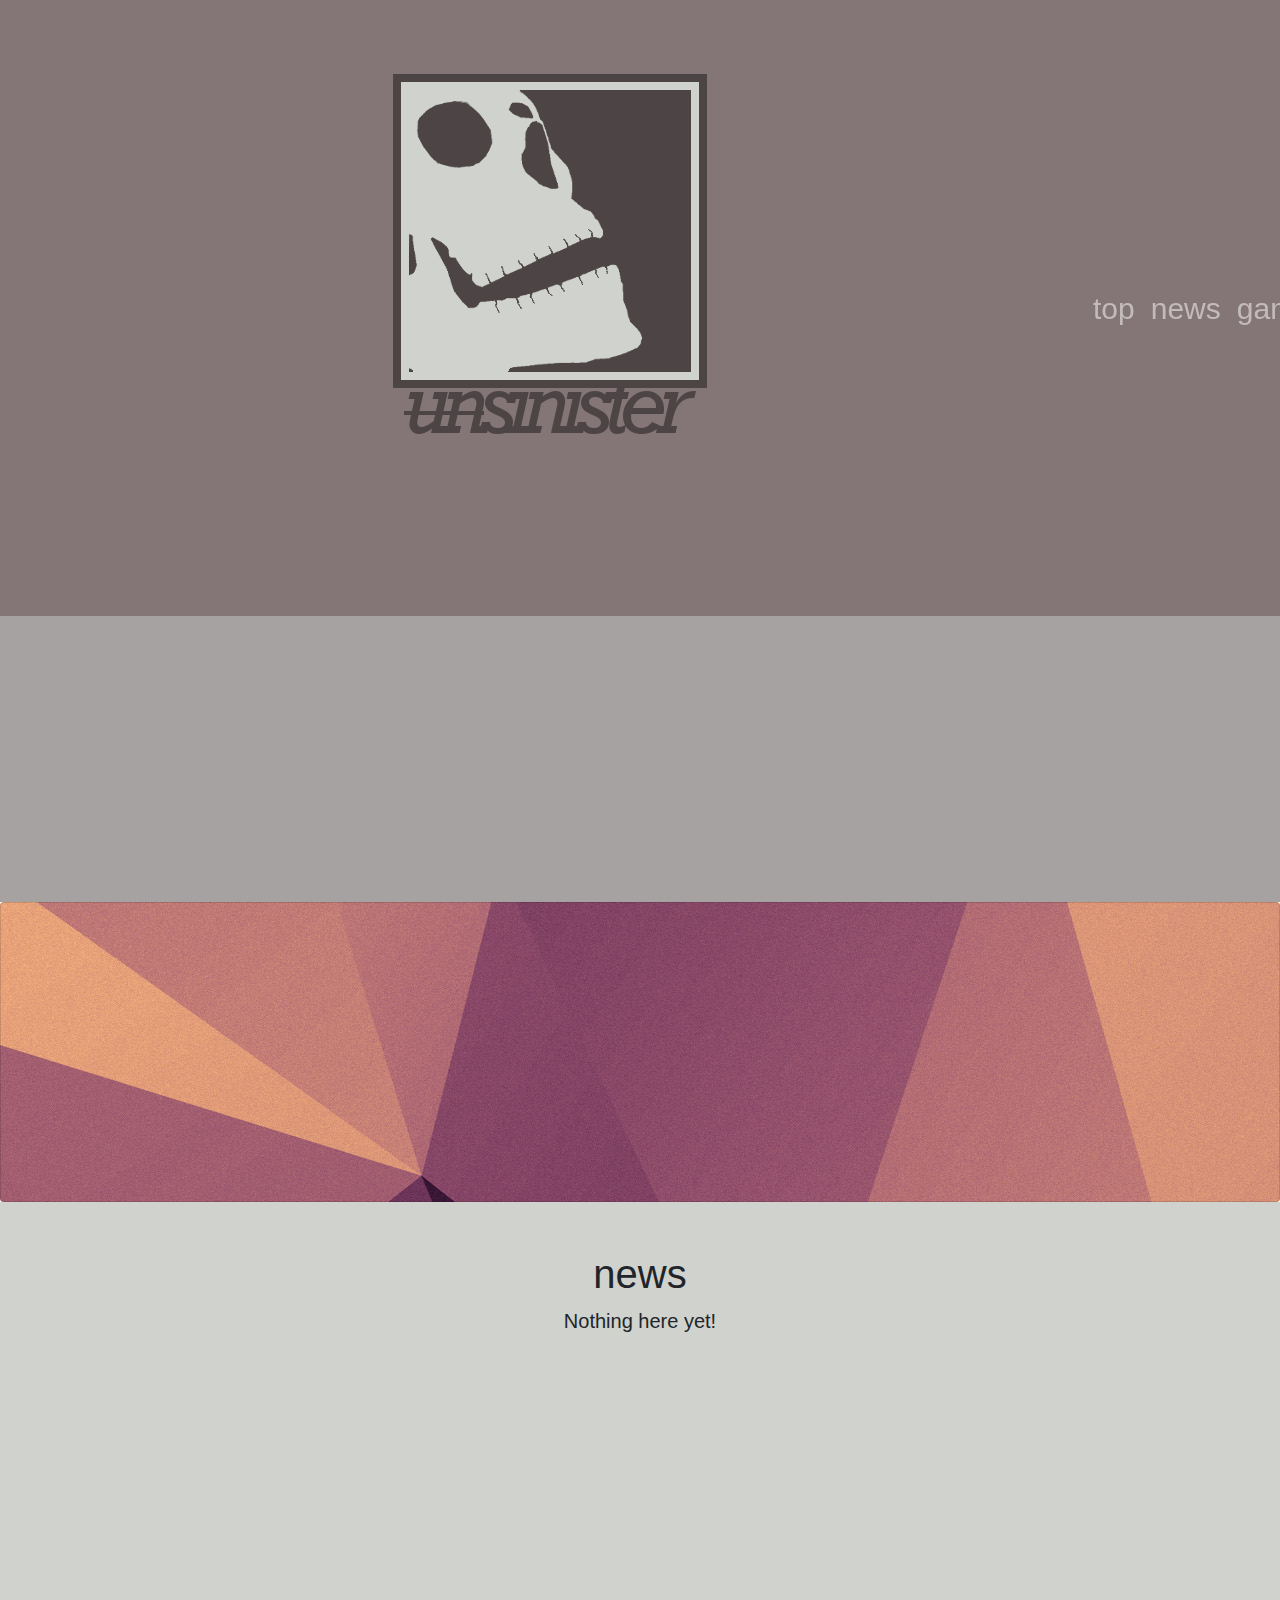
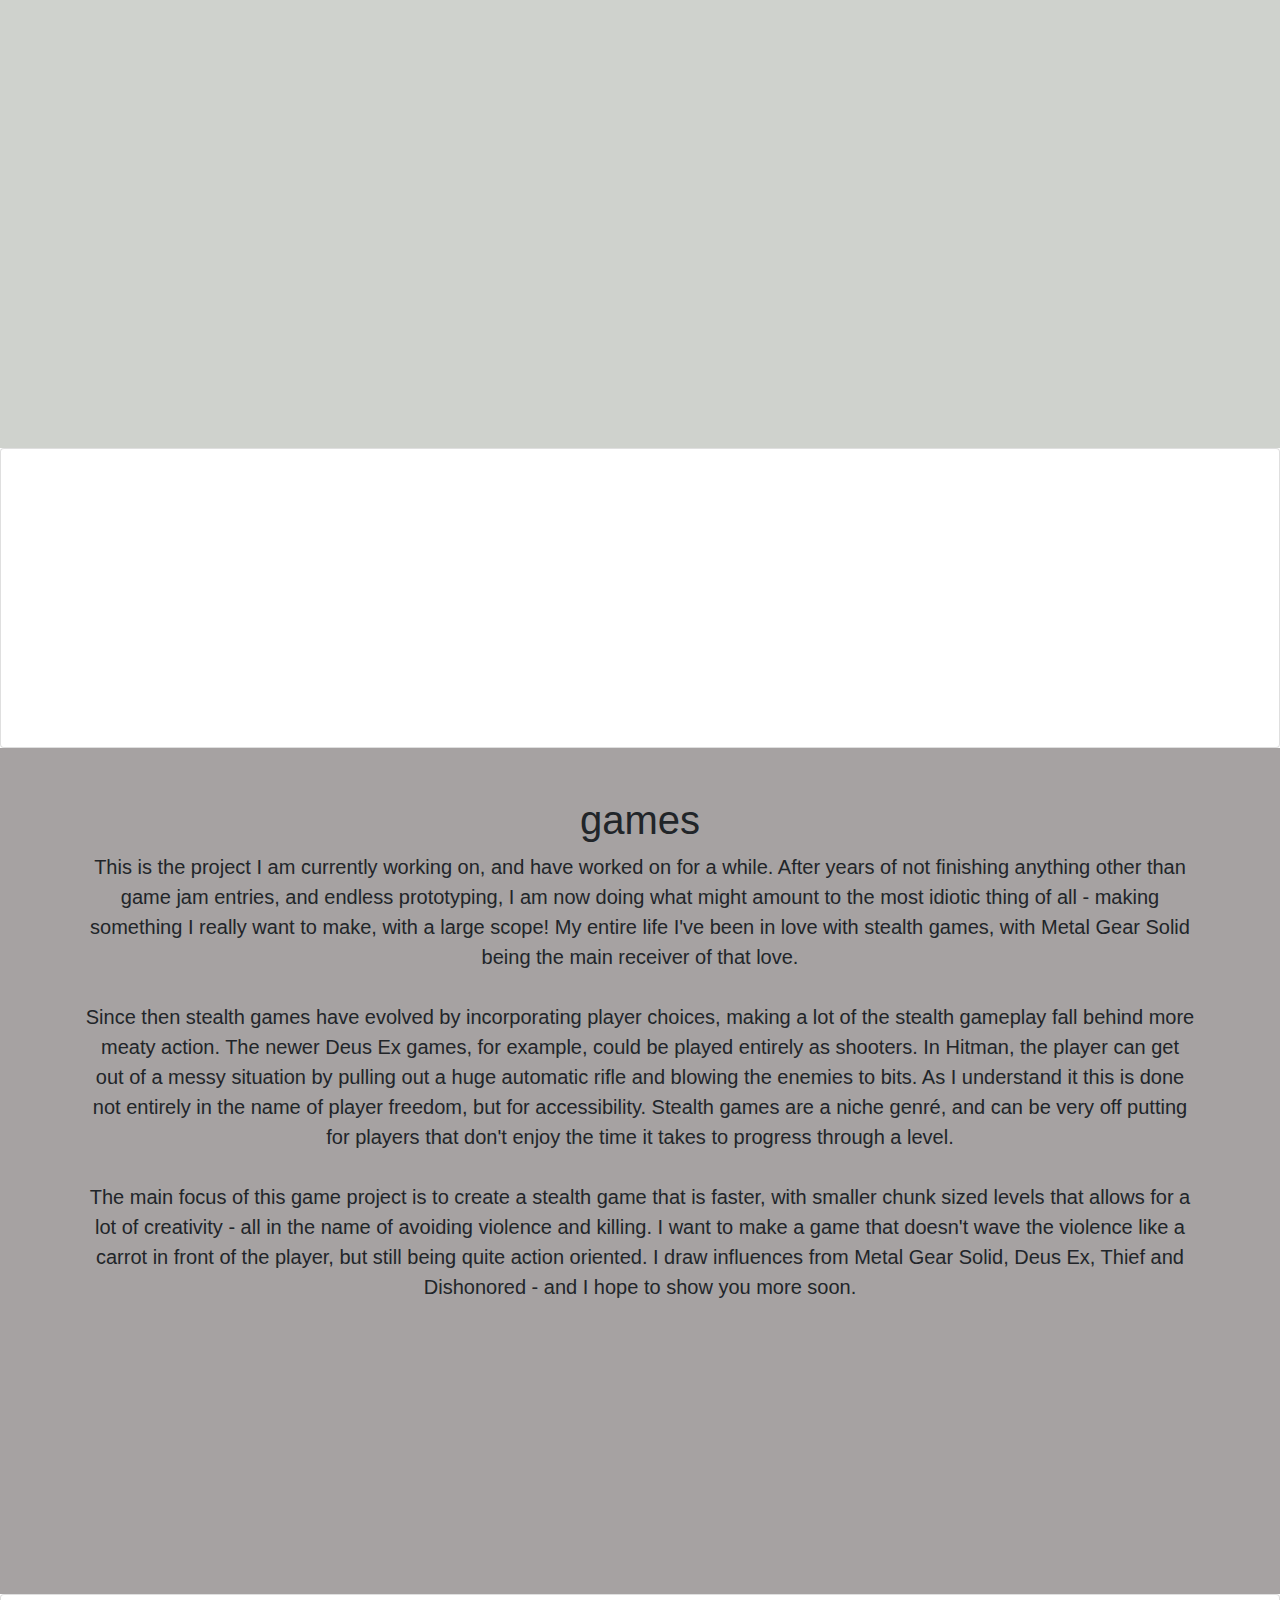
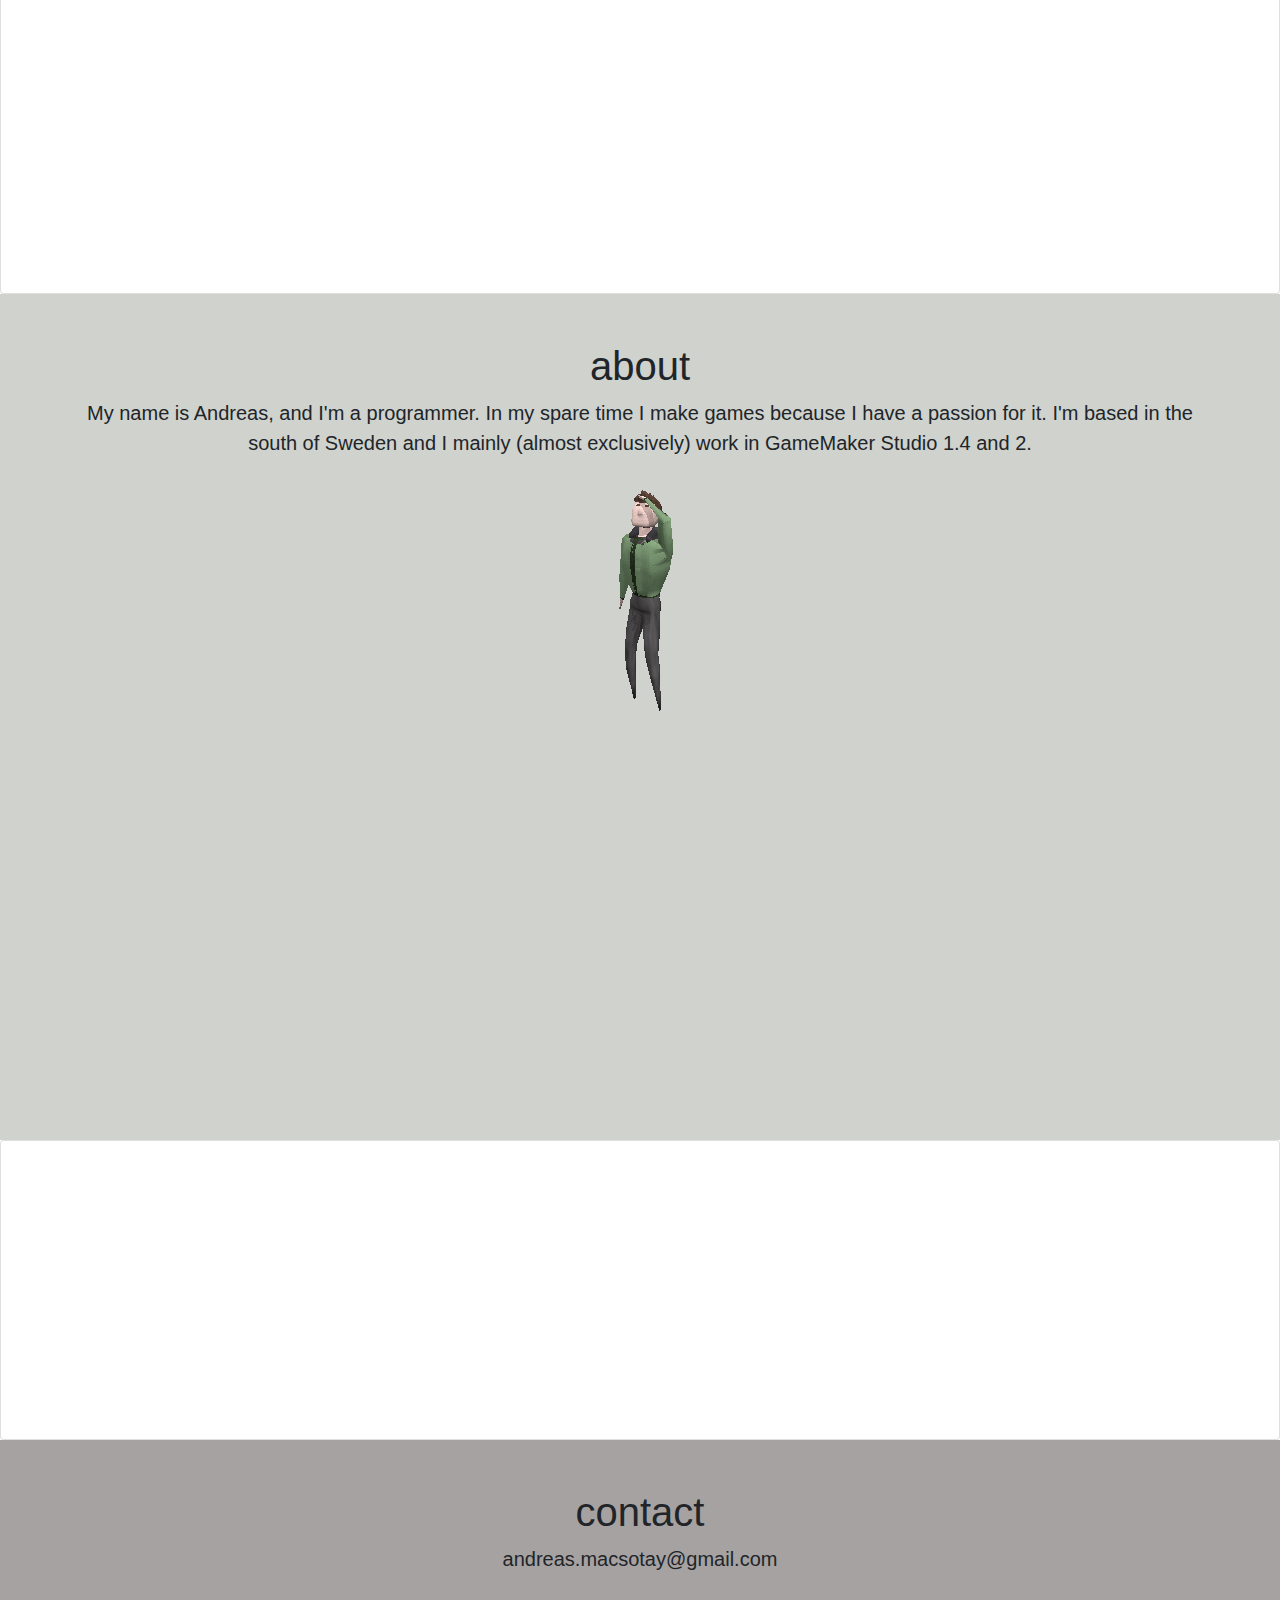
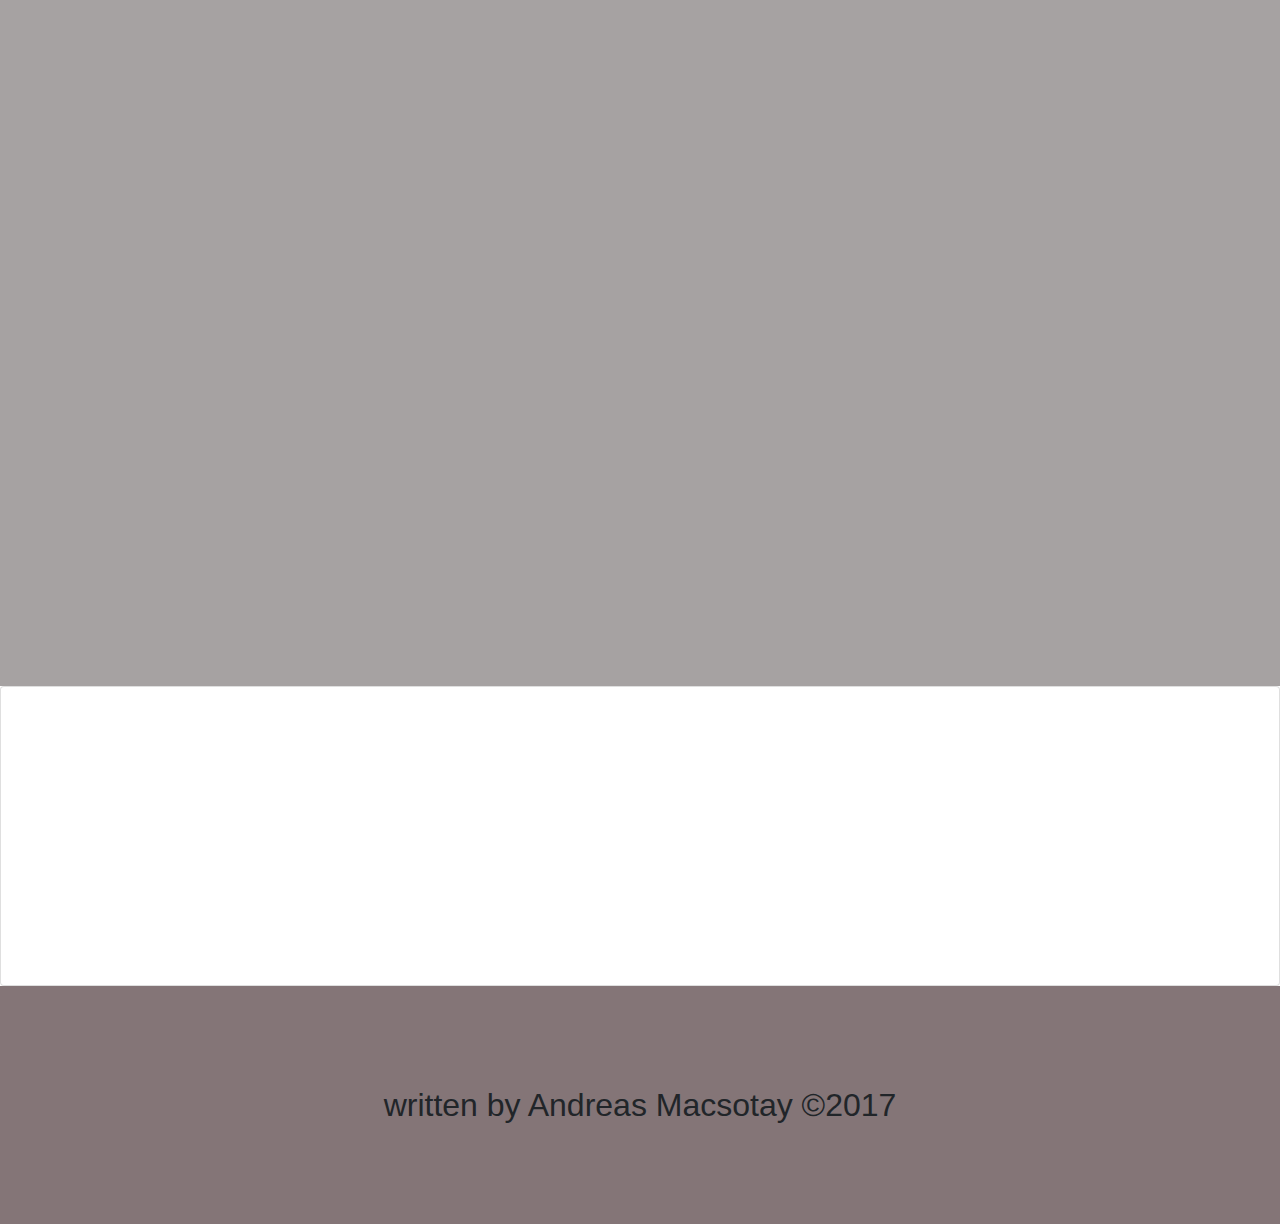
<file: index.html>
<!DOCTYPE html>
<html lang="en">

  <head>

    <meta charset="utf-8">
    <meta name="viewport" content="width=device-width, initial-scale=1, shrink-to-fit=no">
    <meta name="description" content="">
    <meta name="author" content="">

    <title>unsinister</title>

    <!-- Bootstrap core CSS -->
    <link href="vendor/bootstrap/css/bootstrap.min.css" rel="stylesheet">

    <!-- Custom styles for this template -->
    <style>
      body {
        padding-top: 54px;
      }
      @media (min-width: 992px) {
        body {
          padding-top: 56px;
        }
      }

    </style>
    <link rel="stylesheet" href="./site.css">
    <script type="text/javascript" src="./utils.js"></script>
    <script type="text/javascript" src="./vendor/jquery/jquery.min.js"></script>
  </head>

  <body>
    <!-- Navigation -->
    <nav class="navbar navbar-expand-lg navbar-dark bg-topnav fixed-top">
      <div class="container">
        <!-- Title area -->
        <div id="title">
          <img src="./unsinisterlogo.png" alt="Ok, kinda sinister.">
        </div>
        <button class="navbar-toggler" type="button" data-toggle="collapse" data-target="#navbarResponsive" aria-controls="navbarResponsive" aria-expanded="false" aria-label="Toggle navigation">
          <span class="navbar-toggler-icon"></span>
        </button>
        <div class="collapse navbar-collapse" id="navbarResponsive">
          <ul class="navbar-nav">
            <li id="nav-top" class="nav-item">
              <a class="nav-link" href="#">top</a>
            </li>
            <li id="nav-news" class="nav-item">
              <a class="nav-link" href="#">news</a>
            </li>
            <li id="nav-games" class="nav-item">
              <a class="nav-link" href="#">games</a>
            </li>
            <li id="nav-about" class="nav-item">
              <a class="nav-link" href="#">about</a>
            </li>
            <li id="nav-contact" class="nav-item">
              <a class="nav-link" href="#">contact</a>
            </li>
          </ul>
        </div>
      </div>
    </nav>

    <!-- Page Content -->
    <div class="sect" id="welcome">
      <div class="container">
        <div class="row">
          <div class="col-lg-12 text-center">
            <h2 class="mt-5">unsinister</h2>
            <p class="lead">
              [uhn-sin-uh-ster]<br>
              adjective <br>
              The opposite of "sinister". Not threatening, nor evil.<br><br>
              Here you 
            </p>
          </div>
        </div>
      </div>
    </div>
   
    <div class="card card-1">
    </div>
    
   <div class="sect" id="news">
      <div class="container">
        <div class="row">
          <div class="col-lg-12 text-center">
            <h1 class="mt-5">news</h1>
            <p class="lead">Nothing here yet!
            </p>
          </div>
        </div>
      </div>
    </div>

    <div class="card card-2">
    </div>

    <div class="sect" id="games">
      <div class="container">
        <div class="row">
          <div class="col-lg-12 text-center">
            <h1 class="mt-5">games</h1>
            <p class="lead">
                This is the project I am currently working on, and have worked on for a while. After years of not finishing anything other than game jam entries, and endless prototyping,
                I am now doing what might amount to the most idiotic thing of all - making something I really want to make, with a large scope! My entire life I've been in love with stealth
                games, with Metal Gear Solid being the main receiver of that love.<br/><br/>
                
                Since then stealth games have evolved by incorporating player choices, making a lot of the stealth gameplay
                fall behind more meaty action. The newer Deus Ex games, for example, could be played entirely as shooters. In Hitman, the player can get out of a messy situation by pulling out
                a huge automatic rifle and blowing the enemies to bits. As I understand it this is done not entirely in the name of player freedom, but for accessibility. Stealth games are a niche
                genré, and can be very off putting for players that don't enjoy the time it takes to progress through a level.<br/><br/>

                The main focus of this game project is to create a stealth game that is faster, with smaller chunk sized levels that allows for a lot of creativity - all in the name of avoiding
                violence and killing. I want to make a game that doesn't wave the violence like a carrot in front of the player, but still being quite action oriented. I draw influences from Metal Gear Solid,
                Deus Ex, Thief and Dishonored - and I hope to show you more soon.
            </p>
          </div>
        </div>
      </div>
    </div>

    <div class="card card-3">
    </div>

    <div class="sect" id="about">
      <div class="container">
        <div class="row">
          <div class="col-lg-12 text-center">
            <h1 class="mt-5">about</h1>
            <p class="lead">
                My name is Andreas, and I'm a programmer. In my spare time I make games because I have a passion for it. I'm based in the south of Sweden and I mainly (almost exclusively) work
                in GameMaker Studio 1.4 and 2.
            </p>
            <img src="me.png" alt="Me">
          </div>
        </div>
      </div>
    </div>

    <div class="card card-4">
    </div>

    <div id="contact">
      <div class="container sect">
          <div class="row">
            <div class="col-lg-12 text-center">
              <h1 class="mt-5">contact</h1>
              <p class="lead">
                andreas.macsotay@gmail.com
              </p>
            </div>
          </div>
        </div>
      </div>
    <!-- Bootstrap core JavaScript -->
    <script src="vendor/jquery/jquery.min.js"></script>
    <script src="vendor/bootstrap/js/bootstrap.bundle.min.js"></script>
    
    <div class="card card-5">
    </div>

  </body>
  <footer>
      <h2 id="txt-footer" class="label-instruction">written by Andreas Macsotay ©2017</h2>
  </footer>
  <script type="text/javascript">
    init();
  </script>
</html>
</file>
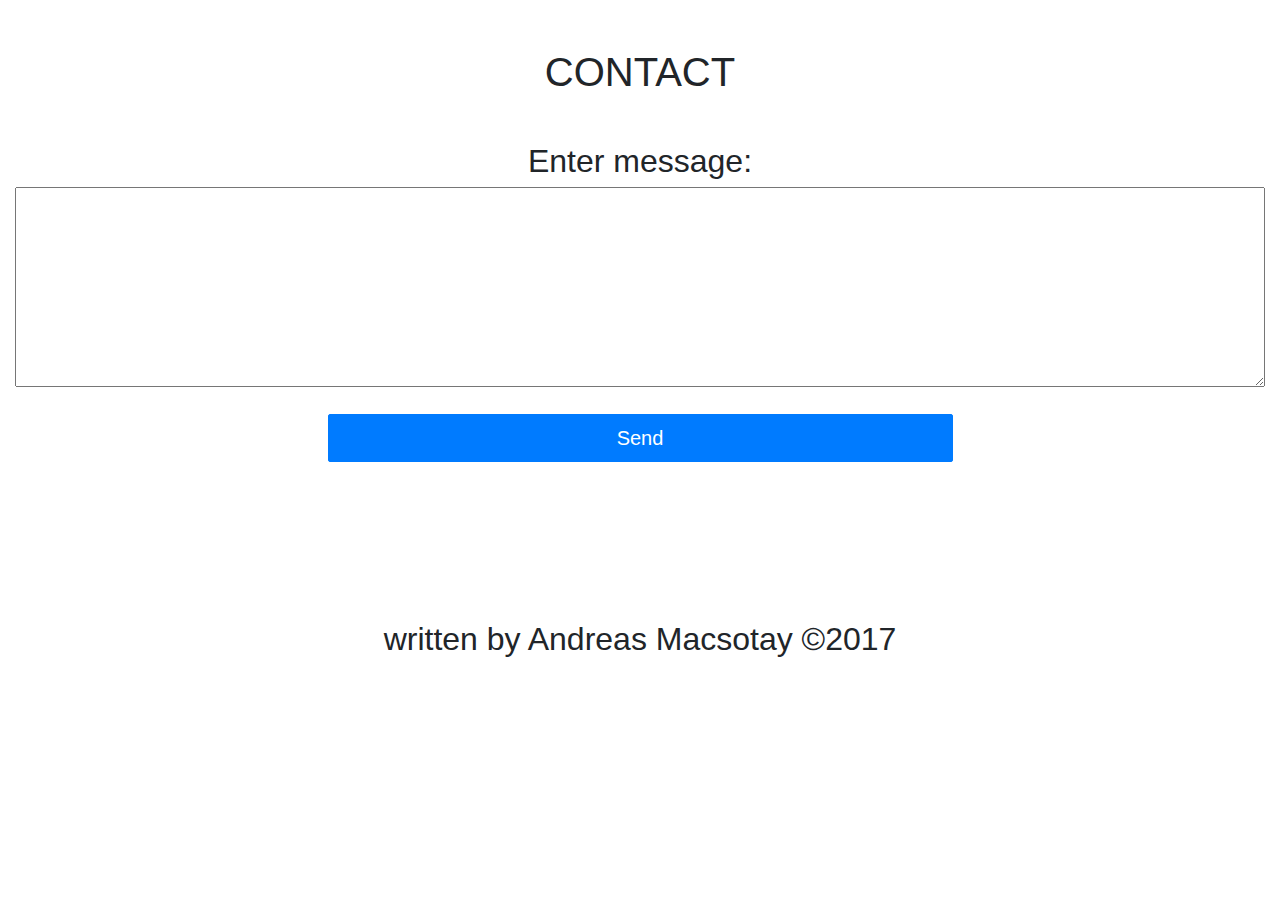
<file: contact.html>
<!DOCTYPE HTML>
<html>
    <head>
        <link rel="stylesheet" href="./resources/bootstrap/css/bootstrap.css">
        <link rel="stylesheet" href="./resources/font-awesome/css/font-awesome.css">
        <link rel="stylesheet" href="./style.css">
        <script type="text/javascript" src="./resources/utils.js"></script>
        <script type="text/javascript" src="./resources/d3/d3.js"></script>
        <script type="text/javascript" src="./resources/jquery/jquery-3.2.1.min.js"></script>
        <script type="text/javascript" src="./resources/handlebars/handlebars-v4.0.10.js"></script>
        <!-- <script type="text/javascript" src="./resources/js/bootstrap.js"></script> // Requires "Popper.js" -->
    </head>
    <body>
        <div class="row">
            <!--#include file="menu.html"-->          
            <div class="col-md-12">
                <div class="wrapper">
                    <div id="title">
                        <h1 id="label-title">CONTACT</h1>
                    </div>
                    <div id="status-message" class="label-instruction">
                        <label id="txt-status-message"></label>
                        <i class="fa fa-times-circle-o" aria-hidden="true"></i>
                    </div>

                    <h2 class="label-instruction">Enter message:</h2>
                    <textarea id="txt-user-input"></textarea>
                    <button class="btn btn-primary btn-lg" id="btn-user-input" onclick="save_data()">Send</button>
                </div>
            </div>
        </div>
    </body>
    <footer>
            <h2 id="txt-footer" class="label-instruction">written by Andreas Macsotay ©2017</h2>
    </footer>
    <script type="text/javascript">
        init();
    </script>
</html>
</file>
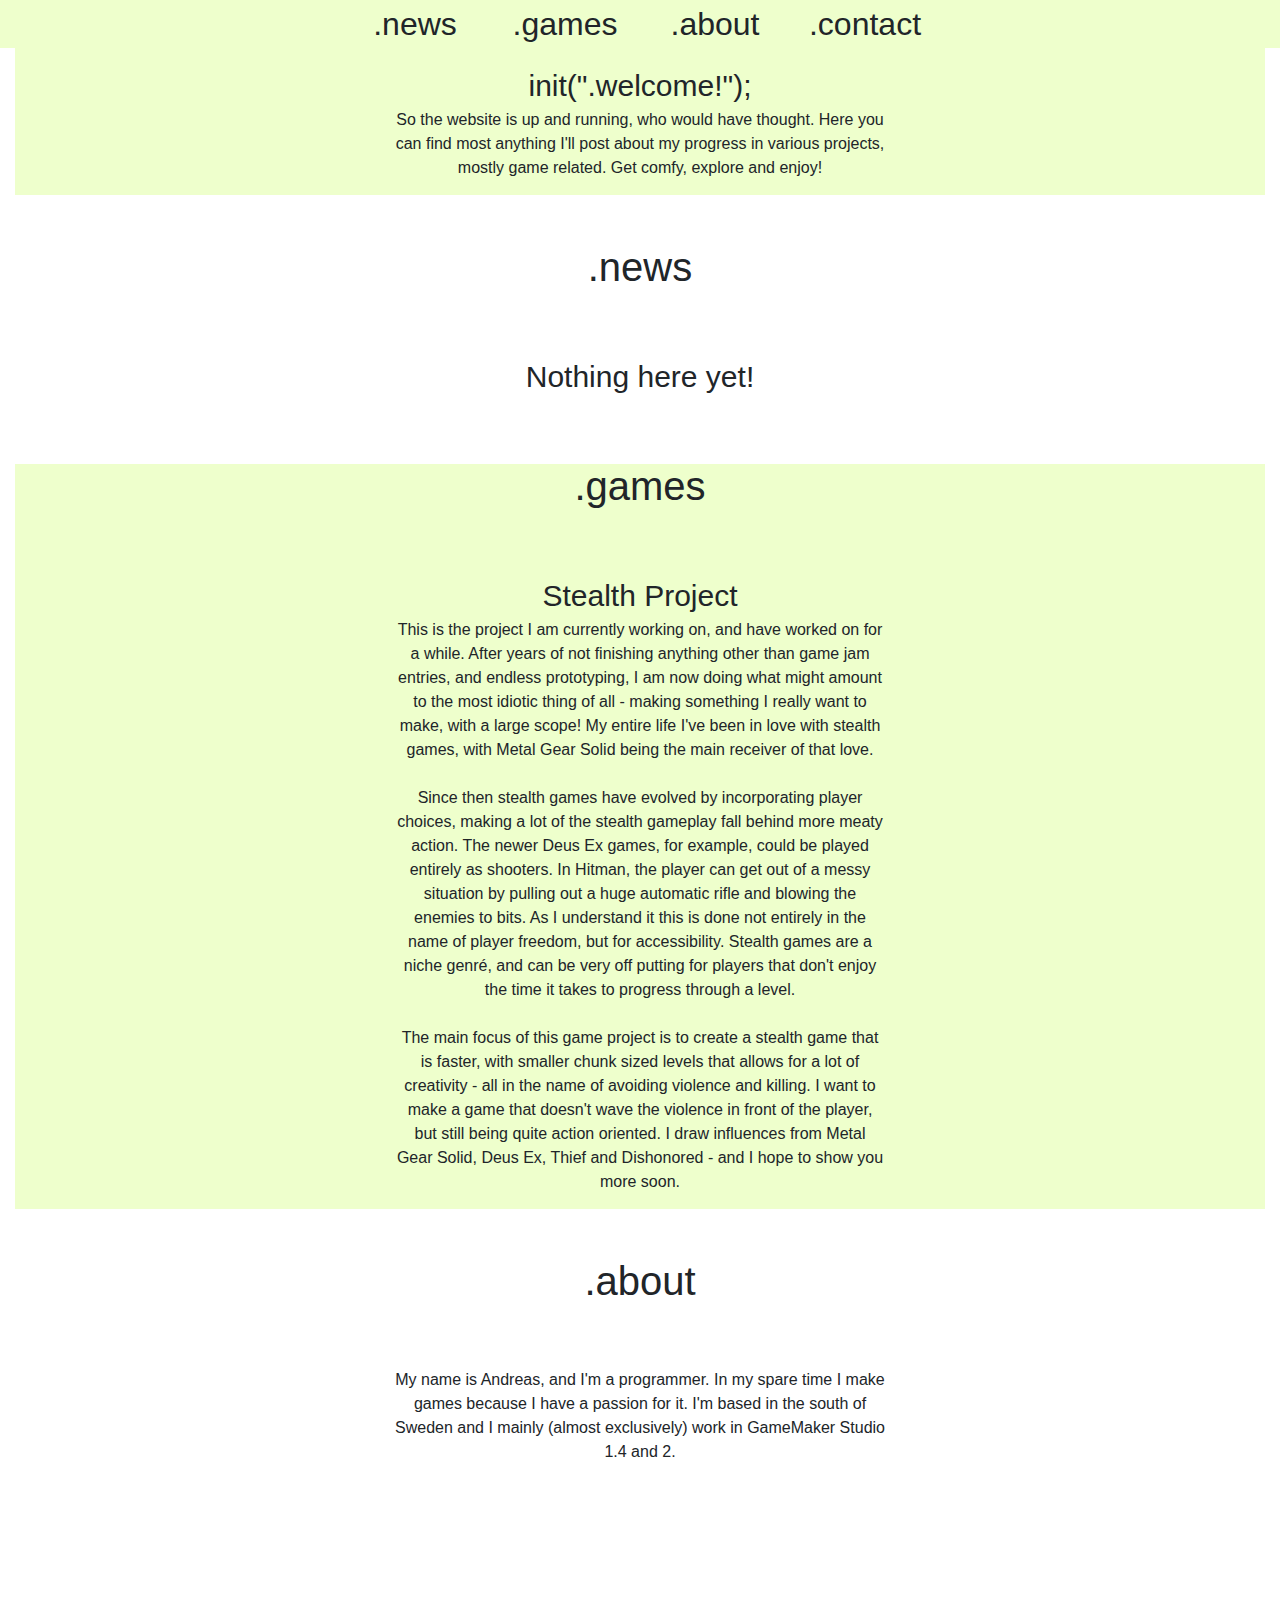
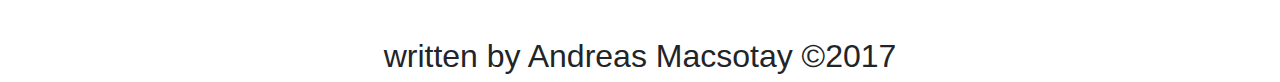
<file: main.html>
<!DOCTYPE HTML>
<html>
    <head>
        <link rel="stylesheet" href="./resources/bootstrap/css/bootstrap.css">
        <link rel="stylesheet" href="./resources/font-awesome/css/font-awesome.css">
        <link rel="stylesheet" href="./style.css">
        <script type="text/javascript" src="./resources/utils.js"></script>
        <script type="text/javascript" src="./resources/d3/d3.js"></script>
        <script type="text/javascript" src="./resources/jquery/jquery-3.2.1.min.js"></script>
        <script type="text/javascript" src="./resources/handlebars/handlebars-v4.0.10.js"></script>
        <script src="https://maxcdn.bootstrapcdn.com/bootstrap/3.3.7/js/bootstrap.min.js"></script>
    </head>
    <body>
        <div id="menu">  
            <div id="menu-items">
            </div>      
        </div>
        <div class="row">     
            <div class="col-md-12">
                <div class="wrapper">
                    <!--<div id="status-message" class="label-instruction">
                        <label id="txt-status-message"></label>
                        <i class="fa fa-times-circle-o" aria-hidden="true"></i>
                    </div>-->

                    <!-- WELCOME -->
                    <div id="section-welcome">
                    <div class="textbody">
                        <div class="textbody-title">
                            init(".welcome!");
                        </div>
                        <div class="textbody-text">
                            So the website is up and running, who would have thought. Here you can find most anything I'll post about my progress in various projects, mostly game related. Get comfy, explore and enjoy!
                        </div>
                    </div>
                    </div>

                    <!-- NEWS -->
                    <div id="section-news">
                    <div id="title">
                        <h1 id="label-title">.news</h1>
                    </div>
                    <div class="textbody">
                        <div class="textbody-title">
                            Nothing here yet!
                        </div>
                        <div class="textbody-text">

                        </div>
                    </div>
                    </div>

                    <!-- GAMES -->
                    <div id="section-games">
                    <div id="title">
                        <h1 id="label-title">.games</h1>
                    </div>
                    <div class="textbody">
                        <div class="textbody-title">
                            Stealth Project
                        </div>
                        <div class="textbody-text">
                            This is the project I am currently working on, and have worked on for a while. After years of not finishing anything other than game jam entries, and endless prototyping,
                            I am now doing what might amount to the most idiotic thing of all - making something I really want to make, with a large scope! My entire life I've been in love with stealth
                            games, with Metal Gear Solid being the main receiver of that love.<br/><br/>
                            
                            Since then stealth games have evolved by incorporating player choices, making a lot of the stealth gameplay
                            fall behind more meaty action. The newer Deus Ex games, for example, could be played entirely as shooters. In Hitman, the player can get out of a messy situation by pulling out
                            a huge automatic rifle and blowing the enemies to bits. As I understand it this is done not entirely in the name of player freedom, but for accessibility. Stealth games are a niche
                            genré, and can be very off putting for players that don't enjoy the time it takes to progress through a level.<br/><br/>

                            The main focus of this game project is to create a stealth game that is faster, with smaller chunk sized levels that allows for a lot of creativity - all in the name of avoiding
                            violence and killing. I want to make a game that doesn't wave the violence in front of the player, but still being quite action oriented. I draw influences from Metal Gear Solid,
                            Deus Ex, Thief and Dishonored - and I hope to show you more soon.
                        </div>
                    </div>
                    </div>
                    <!-- ABOUT -->
                    <div id="section-about">
                    <div id="title">
                        <h1 id="label-title">.about</h1>
                    </div>
                    <div class="textbody">
                        <div class="textbody-title">
                        </div>
                        <div class="textbody-text">
                            My name is Andreas, and I'm a programmer. In my spare time I make games because I have a passion for it. I'm based in the south of Sweden and I mainly (almost exclusively) work
                            in GameMaker Studio 1.4 and 2.
                        </div>
                    </div>
                    </div>
                </div>
            </div>
        </div>
    </body>
    <footer>
            <h2 id="txt-footer" class="label-instruction">written by Andreas Macsotay ©2017</h2>
    </footer>
    <script type="text/javascript">
        init();
    </script>
</html>
</file>
<file: site.css>
#txt-footer{
    padding-top:100px;
    padding-bottom:100px;
    text-align:center;
    background-color:#847577;
}

.navbar-nav{
    font-size: 30px;
}

.bg-topnav{
    background-color: #847577;
}
.container{
}

.sect{
    padding-bottom:20px;
    min-height: 846px;
}

#welcome{
    background-color:#A6A2A2;
}
#news{
    background-color:#CFD2CD;
}
#games{
    background-color:#A6A2A2;
}
#about{
    background-color:#CFD2CD;
}
#contact{
    background-color:#A6A2A2;
}

#title{
}

.card{
    height:300px;
    background-repeat: no-repeat;
    background-attachment: fixed;
}

.card-1{
    background-image: url("./bgs/2.jpg");
}
.card-2{
    background-image: url("./bgs/8.jpg");
}
.card-3{
    background-image: url("./bgs/11.jpg");
}
.card-4{
    background-image: url("./bgs/14.jpg");
}
.card-5{
    background-image: url("./bgs/17.jpg");
}
</file>
<file: style.css>
#section-welcome{
    background-color: #eeffcc;
}

#section-news{
    background-color: white;
}

#section-games{
    background-color: #eeffcc;
}

#section-about{
    background-color: white;
}

#section-contact{
    background-color: #eeffcc;
}

.textbody-title{
    font-size:30px;
}

.textbody-text{
    font-size:16px;
}

.textbody{
    padding: 15px 380px;
}

.label-instruction {
    text-align: -webkit-center;
}

#menu {
    background-color: #eeffcc;
}

#menu-items{
    margin: auto;
    max-width: 600px;
    text-align: -webkit-center;
}

.menu-item {
    width:auto;
    font-size: 32px;
}

#txt-user-input {
    width:100%;
    height:200px;
}

.wrapper {
    text-align:center;
}

#btn-user-input {
    margin:auto;
    margin-top:20px;
    display:block;
    width: 50%;
    border-radius: 2px;
}

div#title {
    margin-top: 50px;
    margin-bottom: 50px;
}

#status-message {
    text-align: -webkit-center;
    margin-top:20px;
    font-size: 24px;
    padding: 8px 0px;
}

label#txt-status-message {
    margin-bottom: 0px;
}

#txt-footer {
    margin-top: 5em;
}

.status-red {
    color:white;
    background-color:lightpink;
}
.status-green {
    color:white;
    background-color:lightgreen;
}

.row {
    margin: 0px;
}
</file>
